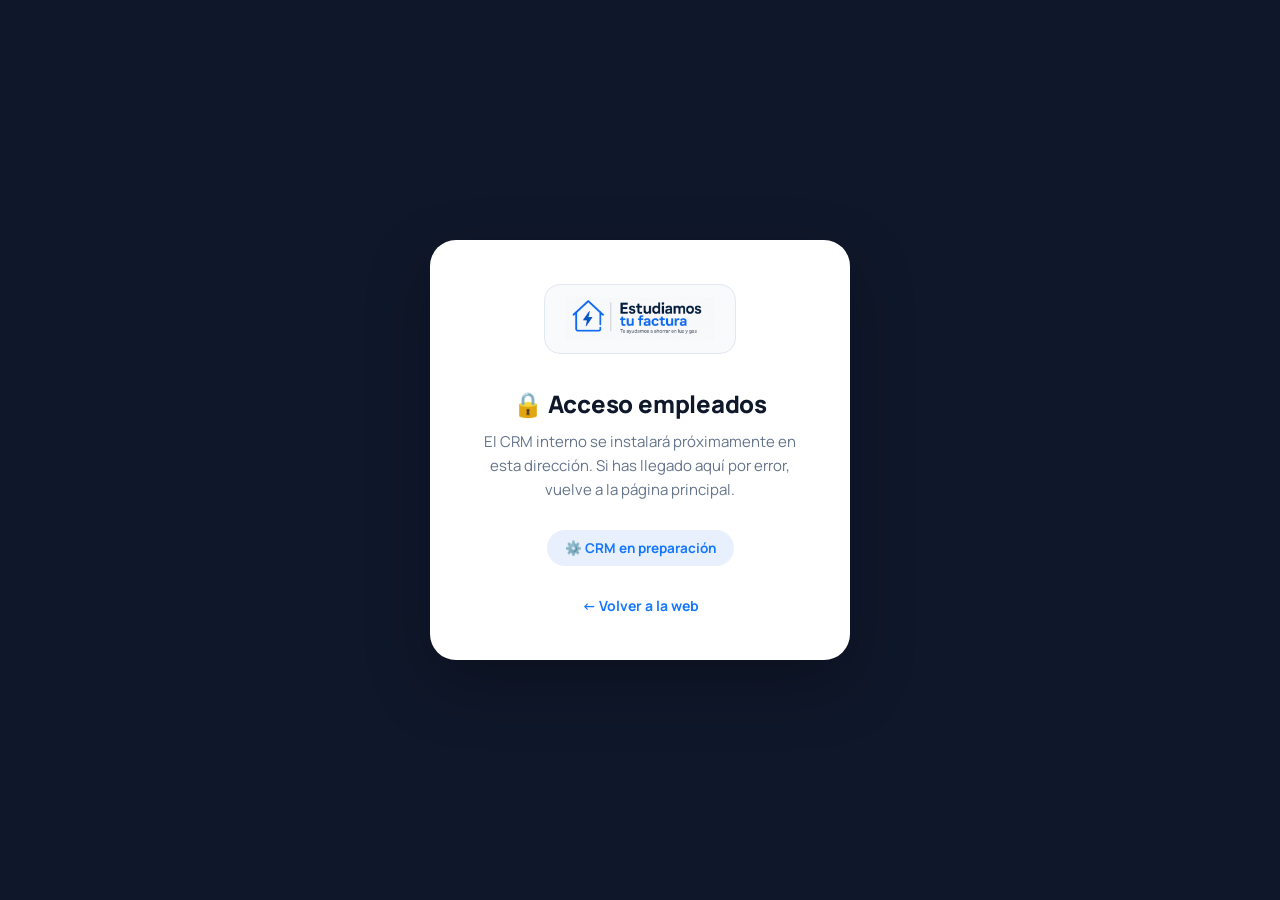
<file: crm.html>
<!DOCTYPE html>
<html lang="es">
<head>
<meta charset="utf-8">
<meta name="viewport" content="width=device-width, initial-scale=1">
<meta name="robots" content="noindex, nofollow">
<title>Acceso empleados · Estudiamos tu factura</title>
<link rel="preconnect" href="https://fonts.googleapis.com">
<link href="https://fonts.googleapis.com/css2?family=Manrope:wght@400;500;600;700;800&display=swap" rel="stylesheet">
<style>
*{box-sizing:border-box}
body{margin:0;min-height:100vh;background:#0F172A;font-family:Manrope,sans-serif;color:#0F172A;-webkit-font-smoothing:antialiased;display:flex;align-items:center;justify-content:center;padding:24px}
.card{background:#fff;border-radius:26px;padding:44px 38px;box-shadow:0 24px 64px rgba(0,0,0,.25);width:100%;max-width:420px;text-align:center}
.logo{background:#F8FAFC;border:1px solid #E2E8F0;border-radius:16px;padding:12px 20px;display:inline-block;margin-bottom:28px}
.logo img{height:44px;display:block}
h1{font-size:24px;font-weight:800;letter-spacing:-0.01em;margin:0 0 10px}
p{font-size:15px;line-height:1.6;color:#64748B;margin:0 0 28px}
.badge{display:inline-flex;align-items:center;gap:8px;background:#E8F0FE;color:#1677FF;font-size:13.5px;font-weight:700;padding:9px 18px;border-radius:999px;margin-bottom:28px}
a.back{display:inline-block;font-size:14px;font-weight:700;color:#1677FF;text-decoration:none}
a.back:hover{color:#0F172A}
@media(max-width:480px){.card{padding:34px 22px}}
</style>
</head>
<body>
<main class="card">
  <div class="logo"><img src="./assets/logo.png" alt="Estudiamos tu factura"></div>
  <h1>🔒 Acceso empleados</h1>
  <p>El CRM interno se instalará próximamente en esta dirección. Si has llegado aquí por error, vuelve a la página principal.</p>
  <div class="badge">⚙️ CRM en preparación</div>
  <br>
  <a class="back" href="./index.html">← Volver a la web</a>
</main>
</body>
</html>
</file>
